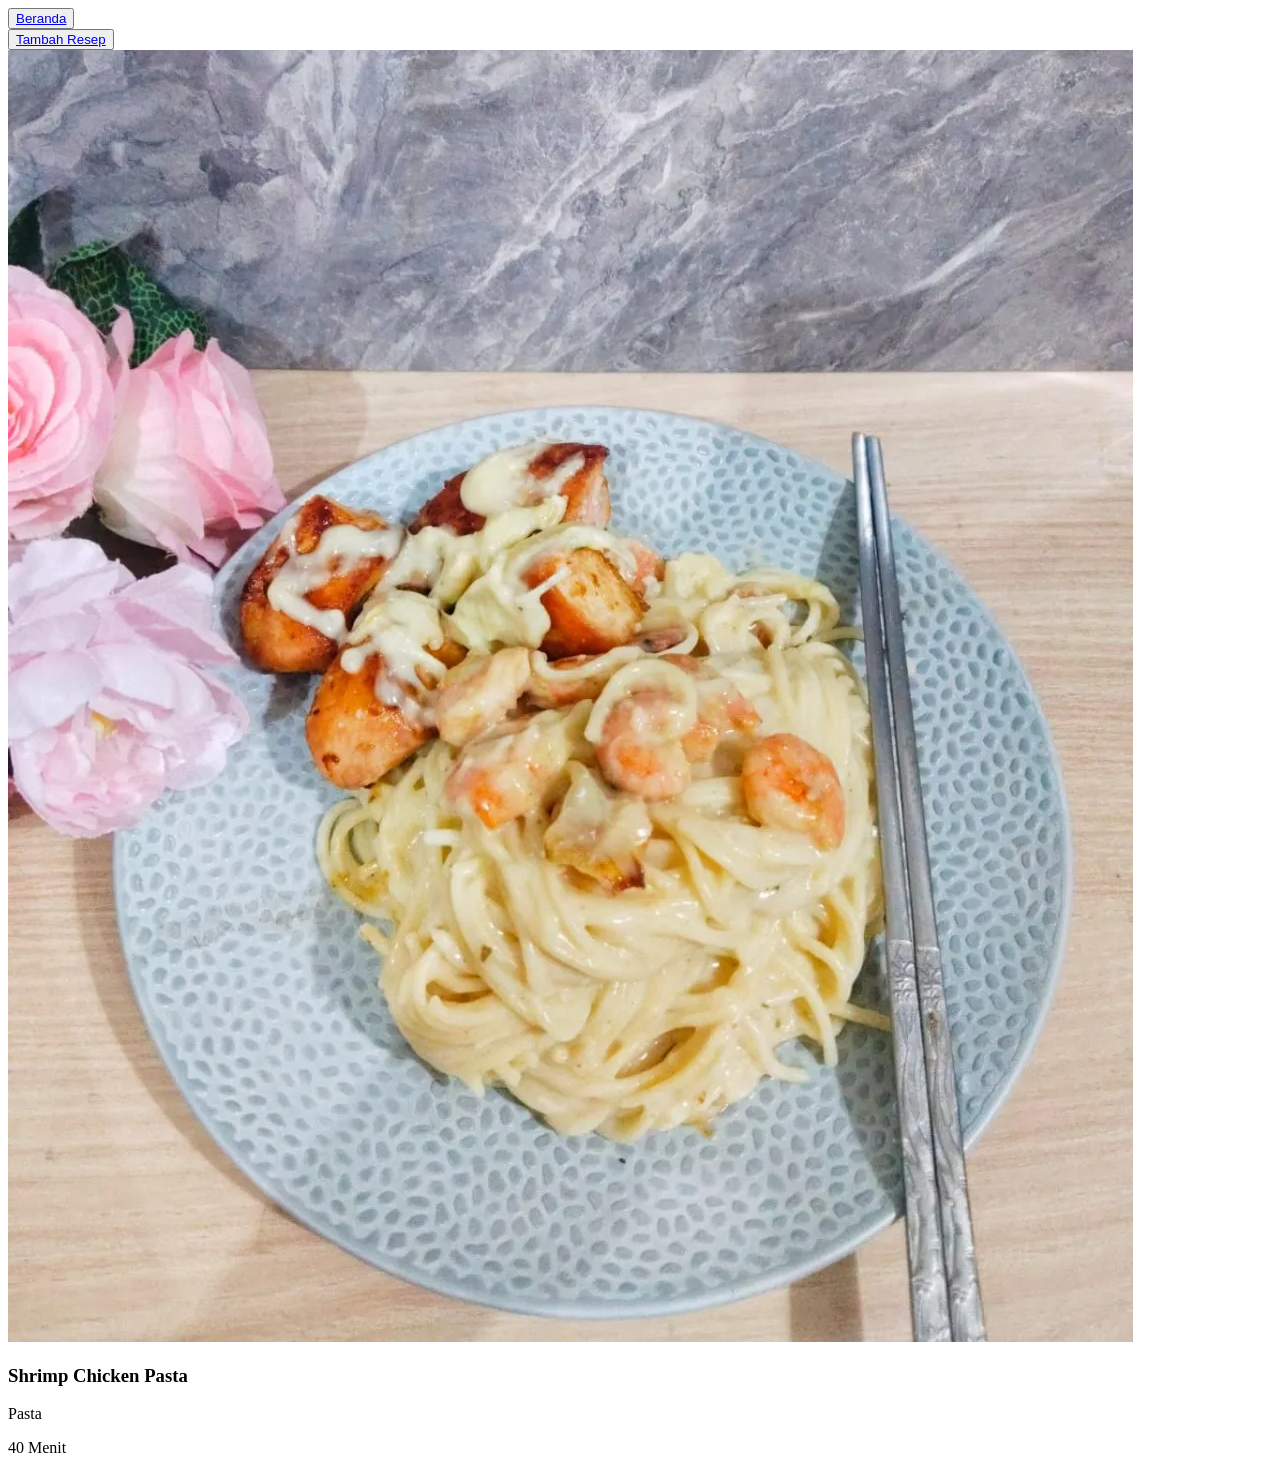
<file: resep_saya.html>
<!DOCTYPE html>
<html lang="en">
<head>
    <meta charset="UTF-8">
    <meta name="viewport" content="width=device-width, initial-scale=1.0">
    <title>Resep Saya</title>
</head>
<body>
    <header>
        <button><a href="index.html">Beranda</a></button>
    </header>

    <main>
        <button><a href="tambah_resep.html">Tambah Resep</a></button>
        <div class="card">
            <img src="assets/shrimp-chicken-pasta-foto-resep-utama.webp" alt="Foto hidangan Shrimp Chicken Pasta">
            <h3>Shrimp Chicken Pasta</h3>
            <p>Pasta</p>
            <p>40 Menit</p>
        </div>
    </main>
</body>
</html>
</file>
